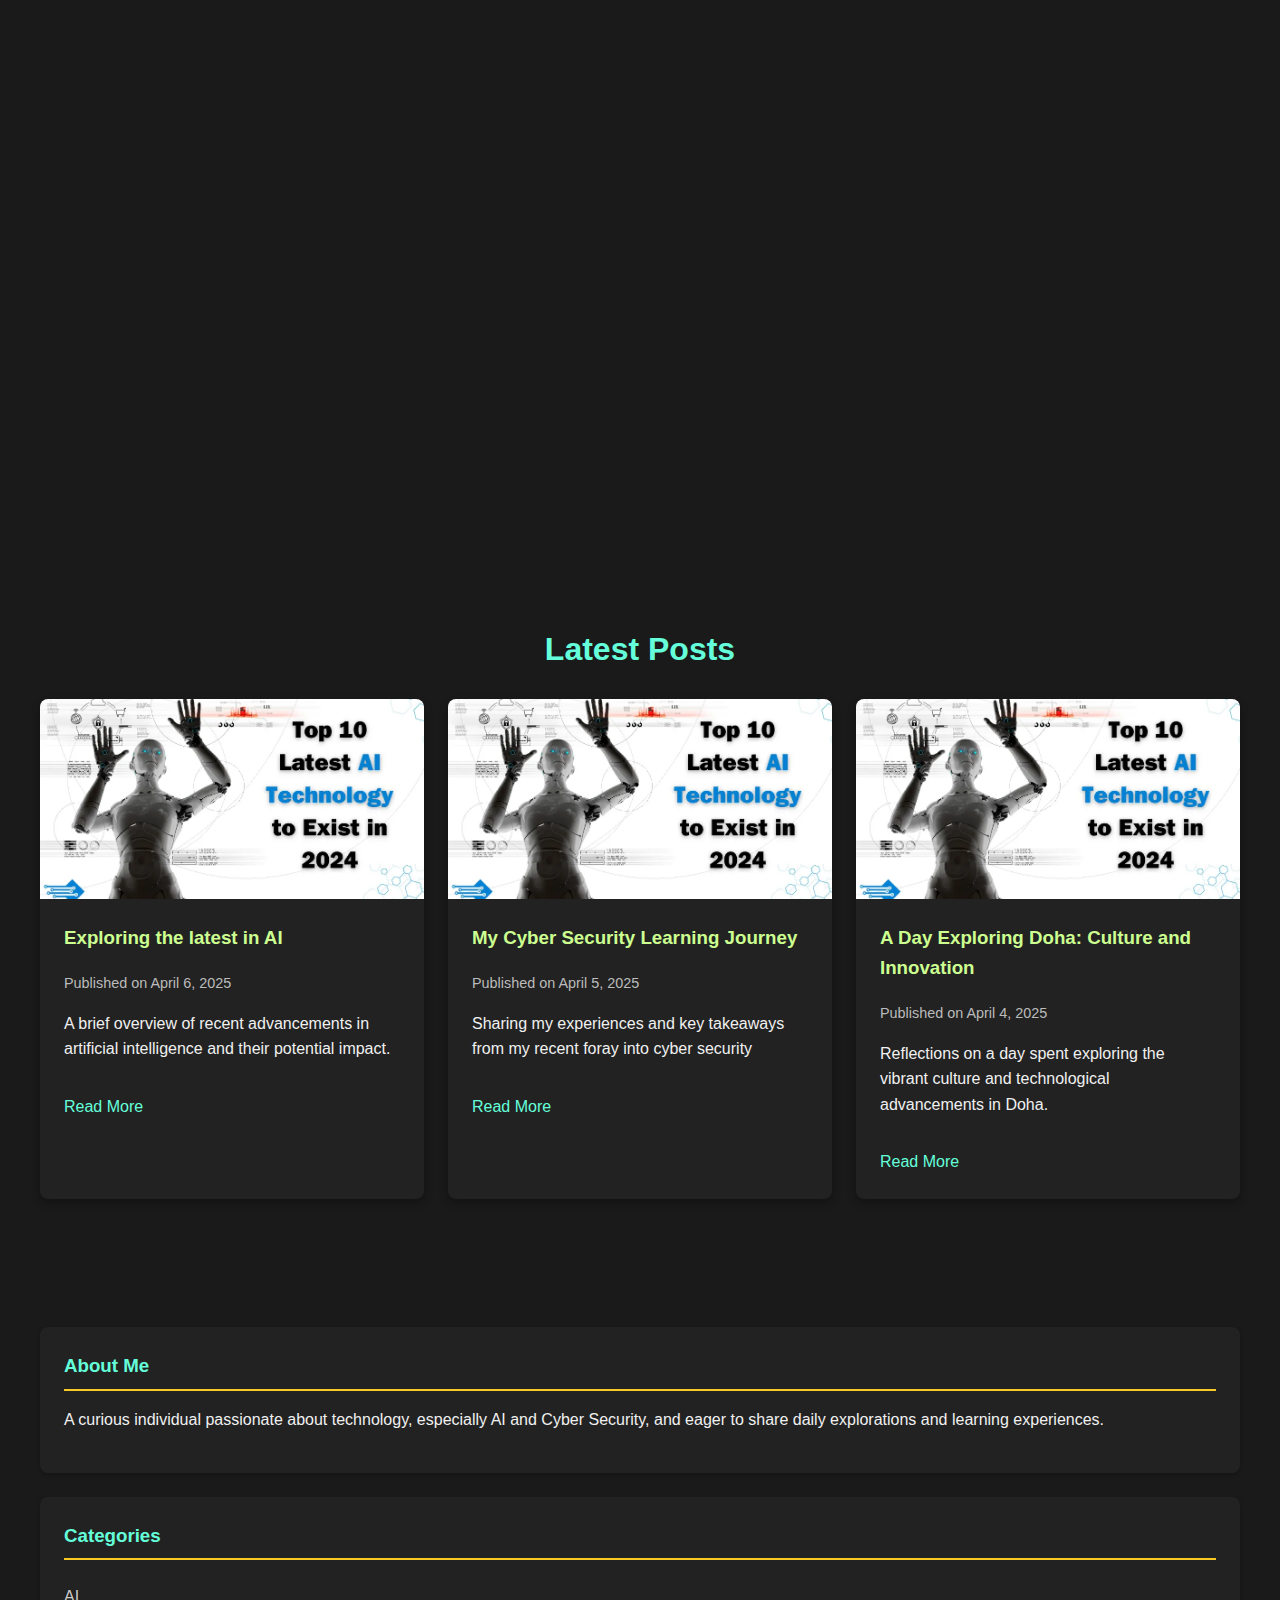
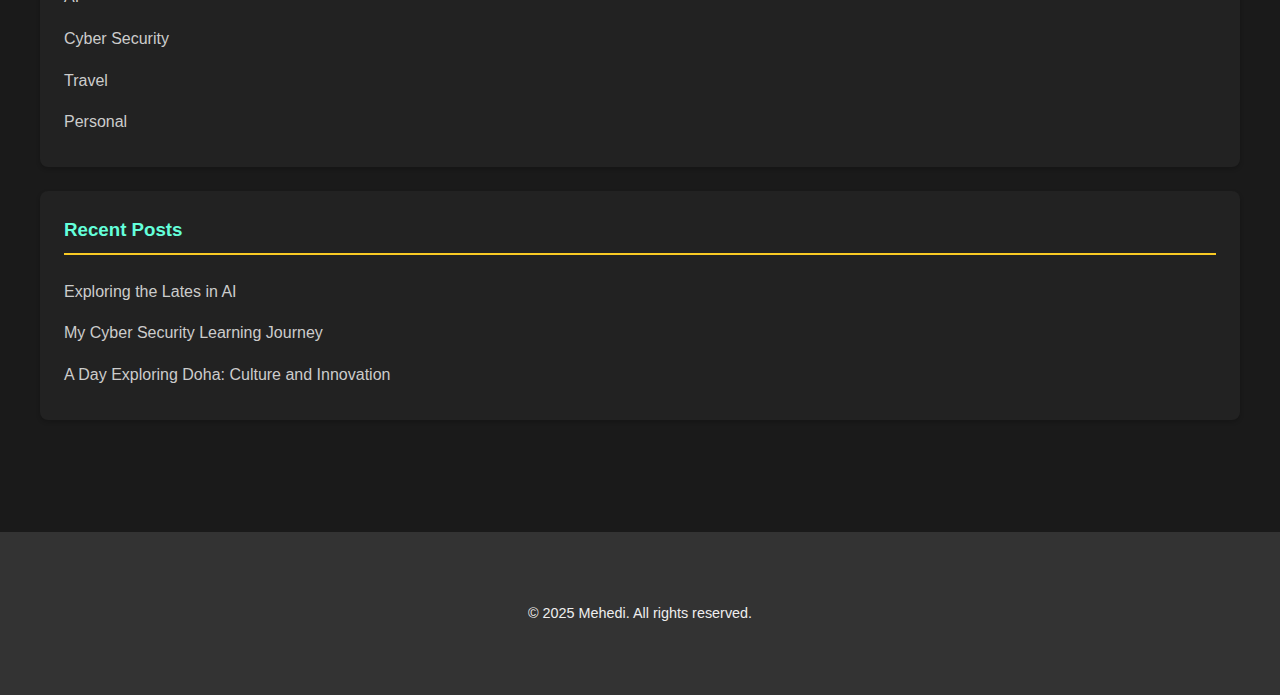
<file: index.html>
<!DOCTYPE html>
<html lang="en">
  <head>
    <meta charset="UTF-8" />
    <meta name="viewport" content="width=device-width, initial-scale=1.0" />
    <title>Mehedi</title>

    <link rel="stylesheet" href="./css/styles.css" />
  </head>
  <body>
    <!-- HEADER AREA -->
    <header>
      <div class="container">
        <div class="logo">Mehedi</div>
        <nav>
          <ul>
            <li><a href="https://www.linkedin.com/feed/">Home</a></li>
            <li><a href="#">Tech</a></li>
            <li><a href="#">Explorations</a></li>
            <li><a href="#">About</a></li>
            <li><a href="#">Contact</a></li>
          </ul>
        </nav>
        <div class="hamburger">
          <span></span>
          <span></span>
          <span></span>
        </div>
      </div>
    </header>

    <!-- HERO CONTAINER -->
    <main class="container">
      <section class="hero">
        <div class="hero-content">
          <h1>Welcome to My Digital Space</h1>
          <p>
            Sharing my daily explorations and insights into the world of
            technology.
          </p>
          <a href="#latest-posts" class="button">Discover More</a>
        </div>
      </section>

      <section id="latest-posts" class="blog-posts">
        <h2>Latest Posts</h2>
        <div class="posts-grid">
          <article class="post">
            <div class="post-image">
              <img src="./img/Latest in AI.png" alt="Placeholder" />
            </div>
            <div class="post-content">
              <h3>Exploring the latest in AI</h3>
              <p class="post-meta">Published on April 6, 2025</p>
              <p>
                A brief overview of recent advancements in artificial
                intelligence and their potential impact.
              </p>
              <a href="#" class="read-more">Read More</a>
            </div>
          </article>
          
          <article class="post">
            <div class="post-image">
              <img src="./img/Latest in AI.png" alt="Placeholder" />
            </div>
            <div class="post-content">
              <h3>My Cyber Security Learning Journey</h3>
              <p class="post-meta">Published on April 5, 2025</p>
              <p>
                Sharing my experiences and key takeaways from my recent foray into cyber security
              </p>
              <a href="#" class="read-more">Read More</a>
            </div>
          </article>
          
          <article class="post">
            <div class="post-image">
              <img src="./img/Latest in AI.png" alt="Placeholder" />
            </div>
            <div class="post-content">
              <h3>A Day Exploring Doha: Culture and Innovation</h3>
              <p class="post-meta">Published on April 4, 2025</p>
              <p>
                Reflections on a day spent exploring the vibrant culture and technological advancements in Doha.
              </p>
              <a href="#" class="read-more">Read More</a>
            </div>
          </article>

        </div>
      </section>


      <aside class="sidebar">
        <div class="widget about">
          <h3>About Me</h3>
          <p>A curious individual passionate about technology, especially AI and Cyber Security, and eager to share daily explorations and learning experiences.</p>
        </div>
        <div class="widget categories">
          <h3>Categories</h3>
          <ul>
            <li><a href="#">AI</a></li>
            <li><a href="#">Cyber Security</a></li>
            <li><a href="#">Travel</a></li>
            <li><a href="#">Personal</a></li>
          </ul>
        </div>

        <div class="widget rect-posts">
          <h3>Recent Posts</h3>
          <ul>
            <li><a href="#">Exploring the Lates in AI</a></li>
            <li><a href="#">My Cyber Security Learning Journey</a></li>
            <li><a href="#">A Day Exploring Doha: Culture and Innovation</a></li>
          </ul>
        </div>
      </aside>
    </main>

    <footer>
      <div class="container">
        <p>&copy; 2025 Mehedi. All rights reserved.</p>
      </div>
    </footer>

    <div class="overlay"></div>

    <script src="./js/script.js"></script>
  </body>
</html>
</file>
<file: css/styles.css>
:root {
    --dark-bg: #1a1a1a;
    --dark-text: #f0f0f0;
    --primary-color: #64ffda;
    --secondary-color: #ccff90;
    --accent-color: #f9ca24;
    --spacing: 1.5rem;
    --font-primary: 'Segoe UI', Tahoma, Geneva, Verdana, sans-serif;
    --font-secondary: 'Roboto Mono', monospace;
    --post-index: 1;
}

body {
    font-family: var(--font-primary);
    background-color: var(--dark-bg);
    color: var(--dark-text);
    margin: 0;
    line-height: 1.6;
    overflow-x: hidden; /* Prevent horizontal scrollbar */
}

.container {
    max-width: 1200px;
    margin: 0 auto;
    padding: var(--spacing);
}

/* Header */
header {
    background-color: rgba(0, 0, 0, 0.8);
    padding: var(--spacing) 0;
    position: fixed;
    top: 0;
    left: 0;
    width: 100%;
    z-index: 100;
    backdrop-filter: blur(10px); /* Modern frosted glass effect */
}

header .container {
    display: flex;
    justify-content: space-between;
    align-items: center;
}

header .logo {
    font-size: 1.5rem;
    color: var(--primary-color);
    font-weight: bold;
}

header nav ul {
    list-style: none;
    padding: 0;
    margin: 0;
    display: flex;
}

header nav ul li {
    margin-left: var(--spacing);
}

header nav ul li a {
    color: var(--dark-text);
    text-decoration: none;
    transition: color 0.3s ease-in-out;
}

header nav ul li a:hover {
    color: var(--primary-color);
}

.hamburger {
    display: none;
    flex-direction: column;
    cursor: pointer;
}

.hamburger span {
    height: 2px;
    width: 25px;
    background-color: var(--dark-text);
    margin-bottom: 5px;
    transition: transform 0.3s ease-in-out, opacity 0.3s ease-in-out;
}

/* HERO SECTION */
.hero {
    padding: 10rem 0 6rem;
    text-align: center;
}

.hero-content h1 {
    font-size: 3rem;
    margin-bottom: var(--spacing);
    color: var(--primary-color);
    text-shadow: 2px 2px 4px rgba(0, 0, 0, 0.5);
}

.hero-content p {
    font-size: 1.2rem;
    color: #ccc;
    margin-bottom: 2rem;
}

.hero-content .button {
    display: inline-block;
    background-color: var(--primary-color);
    color: var(--dark-bg);
    padding: 1rem 2rem;
    text-decoration: none;
    border-radius: 5px;
    transition: background-color 0.3s ease-in-out, transform 0.2s ease-in-out;
}

.hero-content .button:hover {
    background-color: var(--secondary-color);
    transform: scale(1.05);
}

/* Blog Posts Section */
.blog-posts {
    padding: 4rem 0;
}

.blog-posts h2 {
    font-size: 2rem;
    color: var(--primary-color);
    margin-bottom: var(--spacing);
    text-align: center;
}

.posts-grid {
    display: grid;
    grid-template-columns: repeat(auto-fit, minmax(300px, 1fr));
    gap: var(--spacing);
}

.post {
    background-color: #222;
    border-radius: 8px;
    overflow: hidden;
    box-shadow: 0 4px 8px rgba(0, 0, 0, 0.3);
    transition: transform 0.3s ease-in-out;
}

.post:hover {
    transform: translateY(-5px);
}

.post-image {
    height: 200px;
    overflow: hidden;
}

.post-image img {
    width: 100%;
    height: 100%;
    object-fit: cover;
    transition: transform 0.5s ease-in-out;
}

.post:hover .post-image img {
    transform: scale(1.1);
    cursor: pointer;
}

.post-content {
    padding: var(--spacing);
}

.post-content h3 {
    margin-top: 0;
    color: var(--secondary-color);
}

.post-meta {
    color: #bbb;
    font-size: 0.9rem;
    margin-bottom: 0.5rem;
}

.post-content .read-more {
    display: inline-block;
    color: var(--primary-color);
    text-decoration: none;
    margin-top: 1rem;
    transition: color 0.3s ease-in-out;
}

.post-content .read-more:hover {
    color: var(--accent-color);
}

/* SIDEBAR */
.sidebar {
    padding: 4rem 0;
}

.sidebar .widget {
    background-color: #222;
    padding: var(--spacing);
    border-radius: 8px;
    margin-bottom: var(--spacing);
    box-shadow: 0 2px 4px rgba(0, 0, 0, 0.2);
}

.sidebar .widget h3 {
    color: var(--primary-color);
    margin-top: 0;
    margin-bottom: 1rem;
    border-bottom: 2px solid var(--accent-color);
    padding-bottom: 0.5rem;
}

.sidebar .widget ul {
    list-style: none;
    padding: 0;
    margin: 0;
}

.sidebar .widget ul li a {
    color: #ccc;
    text-decoration: none;
    display: block;
    padding: 0.5rem 0;
    transition: color 0.3s ease-in-out, margin-left 0.2s ease-in-out;
}

.sidebar .widget ul li a:hover {
    color: var(--primary-color);
    margin-left: 0.5rem;
}

/* Footer */
footer {
    background-color: #333;
    color: #eee;
    text-align: center;
    padding: 2rem 0;
    font-size: 0.9rem;
}

/* RESPONSIVE CSS */
/* Responsive Design */
@media (max-width: 960px) {
    .container {
        padding: var(--spacing) 2rem;
    }

    header nav {
        display: none;
        position: absolute;
        top: 100%;
        left: 0;
        width: 100%;
        background-color: rgba(0, 0, 0, 0.9);
        backdrop-filter: blur(10px);
        padding: 1rem;
        text-align: center;
    }

    header nav.open {
        display: block;
    }

    header nav ul {
        flex-direction: column;
    }

    header nav ul li {
        margin: 0.5rem 0;
    }

    .hamburger {
        display: flex;
    }

    .hamburger.open span:nth-child(1) {
        transform: translateY(7px) rotate(45deg);
    }

    .hamburger.open span:nth-child(2) {
        opacity: 0;
    }

    .hamburger.open span:nth-child(3) {
        transform: translateY(-7px) rotate(-45deg);
    }

    main {
        display: flex;
        flex-direction: column;
    }

    .blog-posts {
        width: 100%;
        order: 2;
    }

    .sidebar {
        width: 100%;
        order: 1;
        padding-top: 2rem;
    }

    .posts-grid {
        grid-template-columns: repeat(auto-fit, minmax(250px, 1fr));
    }
}

/* Basic Animations (Subtle) */
header {
    transform: translateY(-100%);
    animation: slideDown 0.5s ease-out forwards 0.2s;
}

@keyframes slideDown {
    to {
        transform: translateY(0);
    }
}

.hero-content h1 {
    opacity: 0;
    transform: translateY(20px);
    animation: fadeInSlideUp 0.7s ease-out forwards 0.5s;
}

.hero-content p, .hero-content .button {
    opacity: 0;
    animation: fadeIn 0.5s ease-out forwards 1s;
}

@keyframes fadeInSlideUp {
    to {
        opacity: 1;
        transform: translateY(0);
    }
}

@keyframes fadeIn {
    to {
        opacity: 1;
    }
}

.post {
    opacity: 0;
    transform: scale(0.95);
    transition: opacity 0.4s ease-out, transform 0.4s ease-out;
}

.blog-posts.in-view .post {
    opacity: 1;
    transform: scale(1);
    animation-delay: calc(0.1s * var(--post-index));
}
</file>
